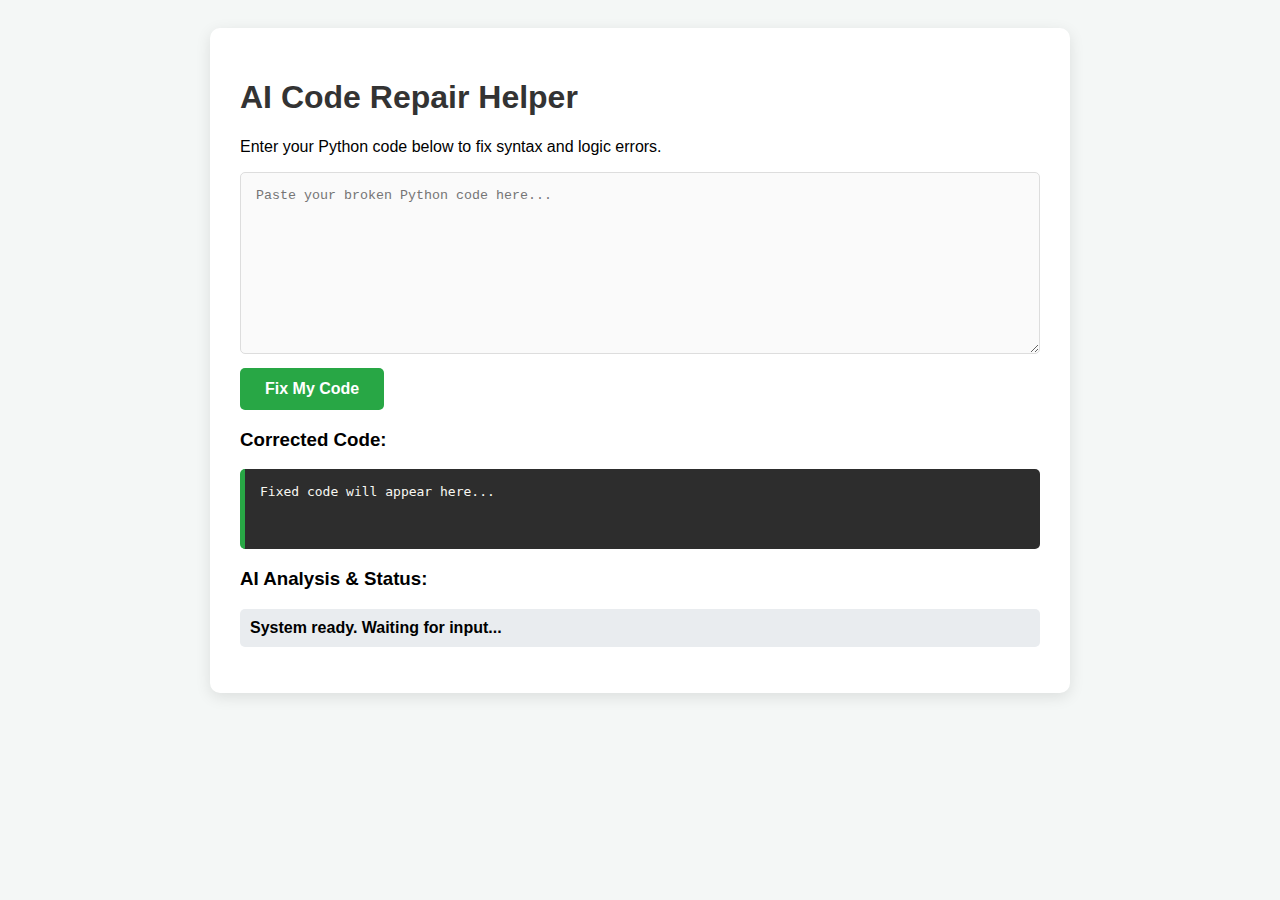
<file: frontend/dashboard.html>
<!DOCTYPE html>
<html lang="en">
<head>
    <meta charset="UTF-8">
    <meta name="viewport" content="width=device-width, initial-scale=1.0">
    <title>AI Code Repair Helper</title>
    <style>
        body { font-family: 'Segoe UI', sans-serif; background: #f4f7f6; padding: 20px; display: flex; justify-content: center; }
        .container { background: white; padding: 30px; border-radius: 10px; box-shadow: 0 4px 15px rgba(0,0,0,0.1); width: 100%; max-width: 800px; }
        h1 { color: #333; }
        textarea { width: 100%; padding: 15px; border: 1px solid #ddd; border-radius: 5px; font-family: 'Courier New', monospace; box-sizing: border-box; background: #fafafa; }
        button { background-color: #28a745; color: white; border: none; padding: 12px 25px; border-radius: 5px; cursor: pointer; font-size: 16px; margin-top: 10px; font-weight: bold; }
        button:hover { background-color: #218838; }
        #resultArea { background-color: #2d2d2d; color: #f8f8f2; padding: 15px; border-radius: 5px; white-space: pre-wrap; margin-top: 10px; min-height: 50px; border-left: 5px solid #28a745; }
        #analysisArea { margin-top: 10px; padding: 10px; border-radius: 5px; background-color: #e9ecef; font-weight: bold; }
    </style>
</head>
<body>
    <div class="container">
        <h1>AI Code Repair Helper</h1>
        <p>Enter your Python code below to fix syntax and logic errors.</p>
        
        <textarea id="codeInput" rows="10" placeholder="Paste your broken Python code here..."></textarea>
        <br>
        <button onclick="fixCode()">Fix My Code</button>

        <div class="output-container">
            <h3>Corrected Code:</h3>
            <pre id="resultArea">Fixed code will appear here...</pre>
            
            <h3>AI Analysis & Status:</h3>
            <p id="analysisArea">System ready. Waiting for input...</p> 
        </div>
    </div>

    <script>
        async function fixCode() {
            const codeInput = document.getElementById('codeInput').value;
            const resultArea = document.getElementById('resultArea');
            const analysisArea = document.getElementById('analysisArea');
            
            // Getting the user_id saved during login
            const userId = localStorage.getItem('user_id');

            if (!codeInput) {
                analysisArea.style.color = "orange";
                analysisArea.textContent = "Please enter some code first!";
                return;
            }

            analysisArea.style.color = "blue";
            analysisArea.textContent = "AI is thinking... (might take 20s if warming up)";
            resultArea.textContent = "Processing...";

            try {
                // Connecting to your FastAPI server on Port 8001
                const response = await fetch('http://127.0.0.1:8001/fix-code', {
                    method: 'POST',
                    headers: { 'Content-Type': 'application/json' },
                    body: JSON.stringify({ 
                        code: codeInput, 
                        user_id: userId ? parseInt(userId) : 1 // Logs to database
                    })
                });

                const data = await response.json();

                if (response.ok) {
                    // Display the AI response
                    resultArea.textContent = data.fixed_code;
                    analysisArea.style.color = "green";
                    analysisArea.textContent = "Success: Solution saved to database!";
                } else {
                    throw new Error(data.detail || "Server Error");
                }
            } catch (error) {
                console.error("Error:", error);
                analysisArea.style.color = "red";
                analysisArea.textContent = "Error: Connection failed. Is terminal running on 8001?";
                resultArea.textContent = "Could not reach the backend.";
            }
        }
    </script>
</body>
</html>
</file>
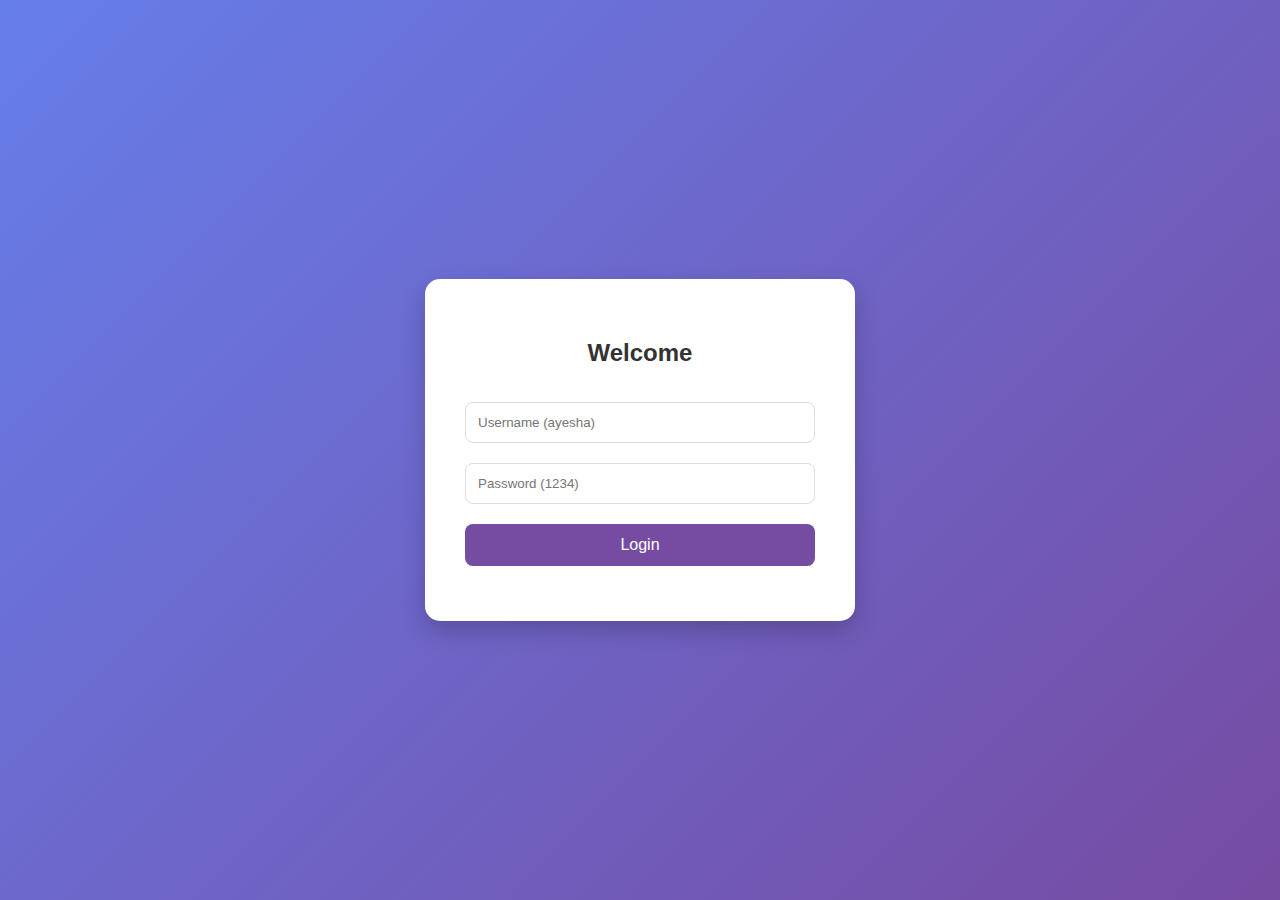
<file: frontend/login.html>
<!DOCTYPE html>
<html lang="en">
<head>
    <meta charset="UTF-8">
    <meta name="viewport" content="width=device-width, initial-scale=1.0">
    <title>Login - Error Helper</title>
    <style>
        body { font-family: 'Segoe UI', sans-serif; background: linear-gradient(135deg, #667eea 0%, #764ba2 100%); height: 100vh; display: flex; align-items: center; justify-content: center; margin: 0; }
        .login-card { background: white; padding: 40px; border-radius: 15px; box-shadow: 0 10px 25px rgba(0,0,0,0.2); width: 350px; text-align: center; }
        h2 { color: #333; margin-bottom: 25px; }
        input { width: 100%; padding: 12px; margin: 10px 0; border: 1px solid #ddd; border-radius: 8px; box-sizing: border-box; }
        button { width: 100%; padding: 12px; background: #764ba2; color: white; border: none; border-radius: 8px; cursor: pointer; font-size: 16px; margin-top: 10px; transition: 0.3s; }
        button:hover { background: #5a3682; }
        #message { color: red; margin-top: 15px; font-size: 14px; }
    </style>
</head>
<body>
    <div class="login-card">
        <h2>Welcome</h2>
        <input type="text" id="username" placeholder="Username (ayesha)" required>
        <input type="password" id="password" placeholder="Password (1234)" required>
        <button onclick="handleLogin()">Login</button>
        <p id="message"></p>
    </div>

    <script>
        async function handleLogin() {
            // Getting values from input fields
            const usernameInput = document.getElementById('username').value;
            const passwordInput = document.getElementById('password').value;
            const msg = document.getElementById('message');

            try {
                // Sending a POST request to the FastAPI backend
                const response = await fetch('http://127.0.0.1:8000/login', {
                    method: 'POST',
                    headers: { 'Content-Type': 'application/json' },
                    body: JSON.stringify({ username: usernameInput, password: passwordInput })
                });

                const data = await response.json();

                if (response.ok) {
                    // SUCCESS: Saving username to local storage and redirecting to dashboard
                    localStorage.setItem("username", usernameInput); 
                    window.location.href = "index.html"; 
                } else {
                    // Display error message from server if login fails
                    msg.innerText = data.detail || "Login failed!";
                }
            } catch (error) {
                // Display error if the server is offline
                msg.innerText = "Error: Server is not running!";
                console.error("Login Error:", error);
            }
        }
    </script>
</body>
</html>
</file>
